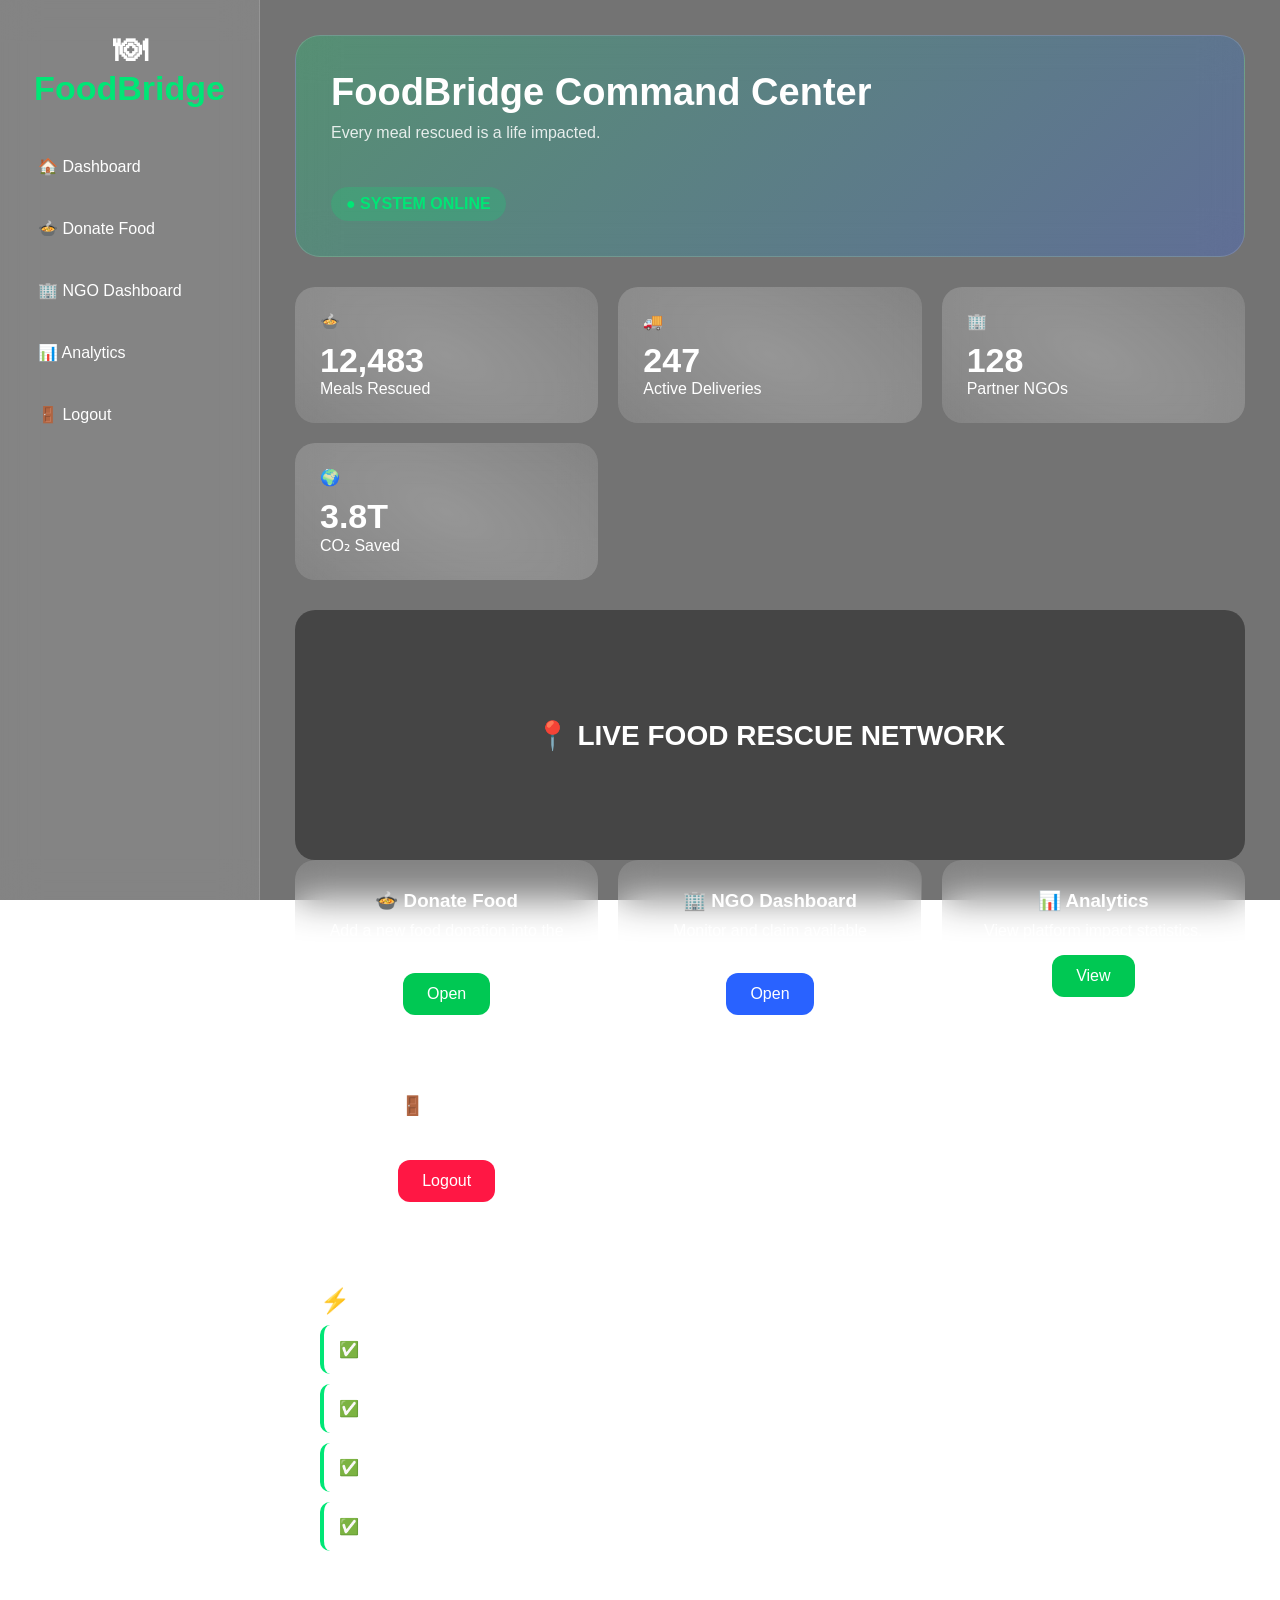
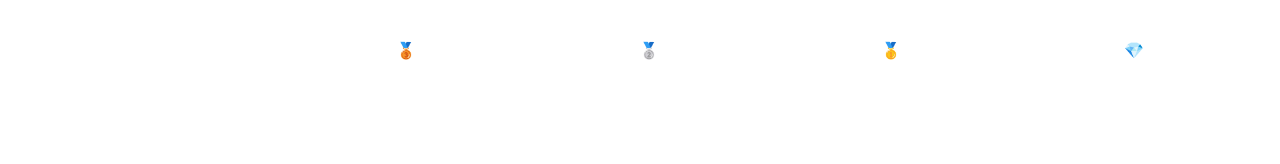
<file: templates/index.html>
<!DOCTYPE html> 
<html lang="en"> 
<head> 
<meta charset="UTF-8"> 
<meta name="viewport" content="width=device-width, initial-scale=1.0"> 
<title>FoodBridge Command Center</title> 
 
<link rel="stylesheet" href="/static/style.css"> 
 
<style> 
 
.hero-banner{ 
    background:linear-gradient(135deg, rgba(0,230,118,.25), rgba(41,98,255,.25)); 
    border:1px solid rgba(255,255,255,.15); 
    backdrop-filter:blur(20px); 
    border-radius:25px; 
    padding:35px; 
    margin-bottom:30px; 
} 
 
.live-status{ 
    display:inline-block; 
    padding:8px 15px; 
    border-radius:30px; 
    background:rgba(0,230,118,.2); 
    color:#00e676; 
    font-weight:bold; 
    margin-top:15px; 
} 
 
.stats-grid{ 
    margin-top:25px; 
} 
 
.stat-card{ 
    position:relative; 
    overflow:hidden; 
} 
 
.stat-card::before{ 
    content:""; 
    position:absolute; 
    top:-50%; 
    left:-50%; 
    width:200%; 
    height:200%; 
    background:radial-gradient(rgba(255,255,255,.15), transparent 70%); 
    transform:rotate(25deg); 
} 
 
.stat-card:hover{ 
    transform:translateY(-8px); 
} 
 
.activity-feed{ 
    margin-top:30px; 
    background:rgba(255,255,255,.12); 
    backdrop-filter:blur(20px); 
    border-radius:20px; 
    padding:25px; 
} 
 
.activity-item{ 
    padding:15px; 
    margin:10px 0; 
    border-left:4px solid #00e676; 
    background:rgba(255,255,255,.08); 
    border-radius:10px; 
} 
 
.action-card{ 
    transition:.3s; 
} 
 
.action-card:hover{ 
    transform:translateY(-10px); 
} 
 
.badges{ 
    display:grid; 
    grid-template-columns:repeat(auto-fit,minmax(180px,1fr)); 
    gap:20px; 
    margin-top:30px; 
} 
 
.badge-card{ 
    text-align:center; 
    padding:25px; 
    border-radius:20px; 
    background:rgba(255,255,255,.12); 
    backdrop-filter:blur(20px); 
} 
 
.map-card{ 
    margin-top:30px; 
    padding:35px; 
    border-radius:20px; 
    background:linear-gradient(rgba(0,0,0,.4), rgba(0,0,0,.4)), 
               url("https://images.unsplash.com/photo-1524661135-423995f22d0b"); 
    background-size:cover; 
    background-position:center; 
    min-height:250px; 
    display:flex; 
    align-items:center; 
    justify-content:center; 
    text-align:center; 
    font-size:28px; 
    font-weight:bold; 
} 
 
</style> 
 
</head> 
<body> 
 
<div class="dashboard-container"> 
 
    <div class="sidebar"> 
        <div class="logo">🍽 <span>FoodBridge</span></div> 
        <div class="menu"> 
            <a href="/index">🏠 Dashboard</a> 
            <a href="/donate">🍲 Donate Food</a> 
            <a href="/ngo_dashboard">🏢 NGO Dashboard</a> 
            <a href="#">📊 Analytics</a> 
            <a href="/">🚪 Logout</a> 
        </div> 
    </div> 
 
    <div class="main-content"> 
 
        <div class="hero-banner"> 
            <h1 class="page-title">FoodBridge Command Center</h1> 
            <p class="page-subtitle">Every meal rescued is a life impacted.</p> 
            <span class="live-status">● SYSTEM ONLINE</span> 
        </div> 
 
        <div class="stats-grid"> 
            <div class="stat-card">🍲 <div class="stat-number">12,483</div>Meals Rescued</div> 
            <div class="stat-card">🚚 <div class="stat-number">247</div>Active Deliveries</div> 
            <div class="stat-card">🏢 <div class="stat-number">128</div>Partner NGOs</div> 
            <div class="stat-card">🌍 <div class="stat-number">3.8T</div>CO₂ Saved</div> 
        </div> 
 
        <div class="map-card">📍 LIVE FOOD RESCUE NETWORK</div> 
 
        <div class="action-grid"> 
 
            <div class="action-card"> 
                <h3>🍲 Donate Food</h3> 
                <p>Add a new food donation into the system.</p> 
                <!-- ✅ Correct route --> 
                <a href="/donate" class="btn btn-green">Open</a> 
            </div> 
 
            <div class="action-card"> 
                <h3>🏢 NGO Dashboard</h3> 
                <p>Monitor and claim available donations.</p> 
                <!-- ✅ Fixed: was href="#", now correctly routes to /ngo_dashboard --> 
                <a href="/ngo_dashboard" class="btn btn-blue">Open</a> 
            </div> 
 
            <div class="action-card"> 
                <h3>📊 Analytics</h3> 
                <p>View platform impact statistics.</p> 
                <a href="#" class="btn btn-green">View</a> 
            </div> 
 
            <div class="action-card"> 
                <h3>🚪 Logout</h3> 
                <p>Securely exit your session.</p> 
                <a href="/" class="btn btn-red">Logout</a> 
            </div> 
 
        </div> 
 
        <div class="activity-feed"> 
            <h2>⚡ Live Rescue Activity</h2> 
            <div class="activity-item">✅ 50 meals donated by ABC Hotel</div> 
            <div class="activity-item">✅ NGO Sunrise collected food</div> 
            <div class="activity-item">✅ New donor joined FoodBridge</div> 
            <div class="activity-item">✅ 120 meals delivered today</div> 
        </div> 
 
        <div class="badges"> 
            <div class="badge-card">🥉 <h3>Waste Warrior</h3></div> 
            <div class="badge-card">🥈 <h3>Hunger Fighter</h3></div> 
            <div class="badge-card">🥇 <h3>Community Hero</h3></div> 
            <div class="badge-card">💎 <h3>FoodBridge Champion</h3></div> 
        </div> 
 
    </div> 
 
</div> 
 
</body> 
</html>
</file>
<file: static/style.css>
/* ========================= 
FOODBRIDGE PREMIUM THEME 
========================= */ 
 
* { 
    margin: 0; 
    padding: 0; 
    box-sizing: border-box; 
    font-family: 'Segoe UI', sans-serif; 
} 
 
body { 
    min-height: 100vh; 
 
    background: 
        linear-gradient( 
            rgba(0, 0, 0, .55), 
            rgba(0, 0, 0, .55) 
        ), 
        url("https://images.unsplash.com/photo-1488459716781-31db52582fe9"); 
 
    background-size: cover; 
    background-position: center; 
    background-attachment: fixed; 
 
    color: white; 
} 
 
/* ========================= 
DASHBOARD LAYOUT 
========================= */ 
 
.dashboard-container { 
    display: flex; 
    min-height: 100vh; 
} 
 
/* ========================= 
SIDEBAR 
========================= */ 
 
.sidebar { 
    width: 260px; 
 
    background: rgba(255, 255, 255, .12); 
    backdrop-filter: blur(18px); 
 
    border-right: 1px solid rgba(255, 255, 255, .15); 
 
    padding: 30px 20px; 
 
    position: fixed; 
    top: 0; 
    left: 0; 
    bottom: 0; 
} 
 
.logo { 
    text-align: center; 
    font-size: 34px; 
    font-weight: bold; 
    margin-bottom: 35px; 
} 
 
.logo span { 
    color: #00e676; 
} 
 
.menu { 
    display: flex; 
    flex-direction: column; 
    gap: 15px; 
} 
 
.menu a { 
    text-decoration: none; 
    color: white; 
    padding: 14px 18px; 
    border-radius: 14px; 
    transition: 0.3s; 
} 
 
.menu a:hover { 
    background: rgba(255, 255, 255, .15); 
    transform: translateX(5px); 
} 
 
/* ========================= 
MAIN CONTENT 
========================= */ 
 
.main-content { 
    margin-left: 260px; 
    width: 100%; 
    padding: 35px; 
} 
 
.page-title { 
    font-size: 38px; 
    margin-bottom: 10px; 
} 
 
.page-subtitle { 
    opacity: 0.85; 
    margin-bottom: 30px; 
} 
 
/* ========================= 
STATS 
========================= */ 
 
.stats-grid { 
    display: grid; 
    grid-template-columns: repeat(auto-fit, minmax(250px, 1fr)); 
    gap: 20px; 
    margin-bottom: 30px; 
} 
 
.stat-card { 
    background: rgba(255, 255, 255, .12); 
    backdrop-filter: blur(18px); 
    padding: 25px; 
    border-radius: 20px; 
    transition: 0.3s; 
} 
 
.stat-card:hover { 
    transform: translateY(-5px); 
    background: rgba(255, 255, 255, .18); 
} 
 
.stat-number { 
    font-size: 34px; 
    font-weight: bold; 
    margin-top: 10px; 
} 
 
/* ========================= 
ACTION BUTTONS 
========================= */ 
 
.action-grid { 
    display: grid; 
    grid-template-columns: repeat(auto-fit, minmax(250px, 1fr)); 
    gap: 20px; 
} 
 
.action-card { 
    background: rgba(255, 255, 255, .12); 
    backdrop-filter: blur(18px); 
    padding: 30px; 
    border-radius: 20px; 
    text-align: center; 
} 
 
.action-card h3 { 
    margin-bottom: 10px; 
} 
 
.action-card p { 
    opacity: 0.85; 
} 
 
.btn { 
    display: inline-block; 
    margin-top: 15px; 
    text-decoration: none; 
    padding: 12px 24px; 
    border-radius: 12px; 
    color: white; 
    transition: 0.3s; 
} 
 
.btn:hover { 
    transform: translateY(-2px); 
} 
 
.btn-green { 
    background: #00c853; 
} 
 
.btn-blue { 
    background: #2962ff; 
} 
 
.btn-red { 
    background: #ff1744; 
} 
 
/* ========================= 
FORMS 
========================= */ 
 
.glass-card { 
    width: 90%; 
    max-width: 700px; 
    margin: 40px auto; 
    padding: 35px; 
 
    background: rgba(255, 255, 255, .12); 
    backdrop-filter: blur(18px); 
 
    border-radius: 25px; 
    border: 1px solid rgba(255, 255, 255, .15); 
} 
 
.glass-card h1 { 
    text-align: center; 
    margin-bottom: 10px; 
} 
 
.subtitle { 
    text-align: center; 
    opacity: 0.85; 
    margin-bottom: 25px; 
} 
 
input, 
select, 
textarea { 
    width: 100%; 
    padding: 15px; 
    margin: 10px 0; 
 
    border: none; 
    outline: none; 
    border-radius: 14px; 
 
    background: rgba(255, 255, 255, .18); 
    color: white; 
} 
 
input::placeholder, 
textarea::placeholder { 
    color: #ddd; 
} 
 
button { 
    width: 100%; 
    padding: 15px; 
    margin-top: 10px; 
 
    border: none; 
    border-radius: 14px; 
 
    cursor: pointer; 
    background: #00c853; 
    color: white; 
 
    font-size: 16px; 
    transition: 0.3s; 
} 
 
button:hover { 
    transform: translateY(-2px); 
} 
 
/* ========================= 
TABLES 
========================= */ 
 
.table-card { 
    background: rgba(255, 255, 255, .12); 
    backdrop-filter: blur(18px); 
    border-radius: 20px; 
    padding: 20px; 
} 
 
table { 
    width: 100%; 
    border-collapse: collapse; 
} 
 
th { 
    background: #00c853; 
    padding: 15px; 
    text-align: left; 
} 
 
td { 
    padding: 15px; 
    border-bottom: 1px solid rgba(255, 255, 255, .12); 
} 
 
tr:hover { 
    background: rgba(255, 255, 255, .08); 
} 
 
/* ========================= 
GLOW ANIMATION 
========================= */ 
 
.glow { 
    animation: glow 4s infinite alternate; 
} 
 
@keyframes glow { 
    from { 
        box-shadow: 0 0 20px rgba(0, 255, 100, .25); 
    } 
    to { 
        box-shadow: 0 0 40px rgba(41, 98, 255, .45); 
    } 
} 
 
/* ========================= 
MOBILE 
========================= */ 
 
@media (max-width: 900px) { 
    .sidebar { 
        width: 100%; 
        height: auto; 
        position: relative; 
    } 
 
    .main-content { 
        margin-left: 0; 
    } 
 
    .dashboard-container { 
        flex-direction: column; 
    } 
}
</file>
